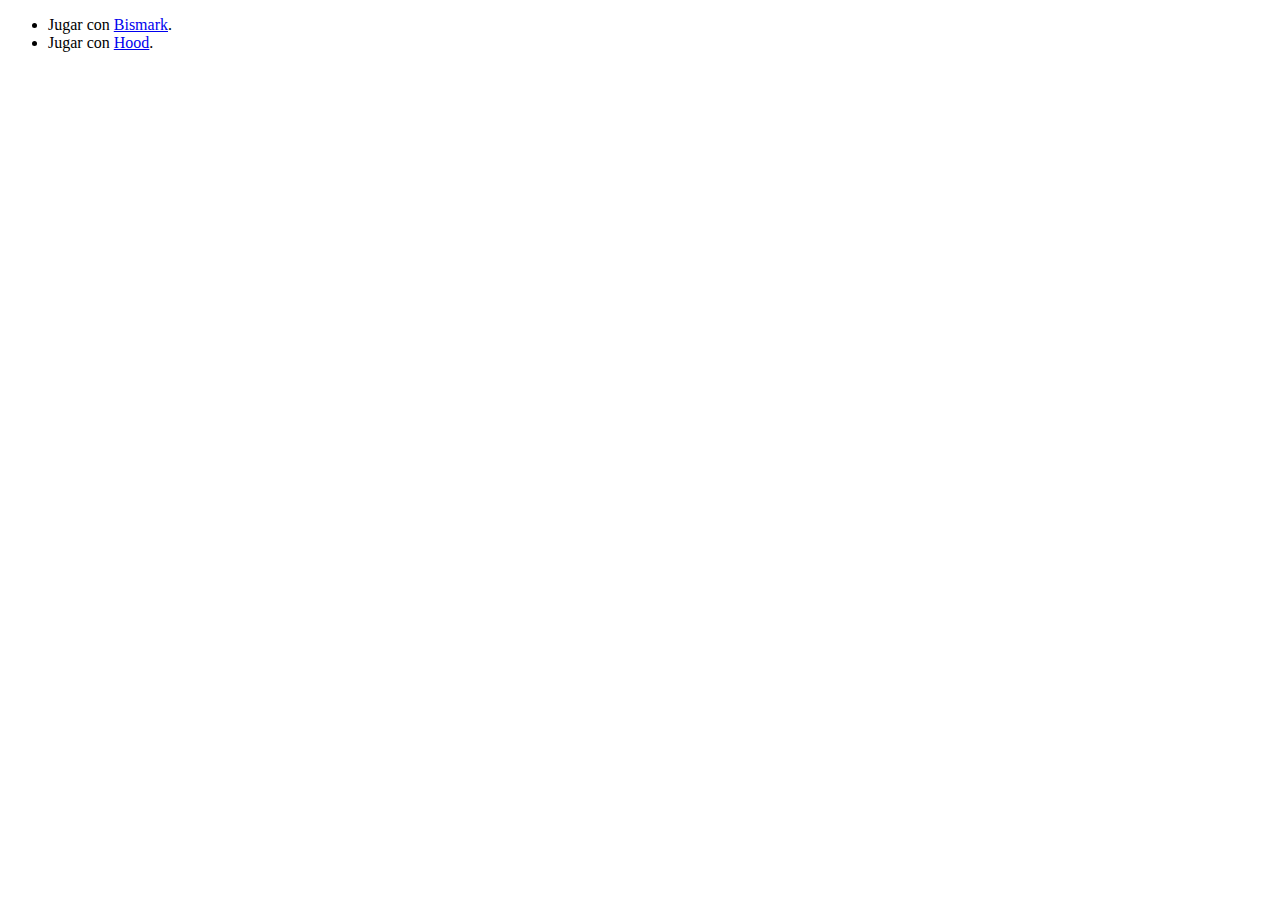
<file: JMAN_Bismarck/src/main/webapp/index.html>
<!DOCTYPE html>
<html lang="en">
<head>
    <meta charset="UTF-8">
    <title>La caza del Bismarck -- Seleccionar barco </title>
    <ul>
        <li>Jugar con <a href="juego.html?barco=Bismarck">Bismark</a>.
        <li>Jugar con <a href="juego.html?barco=Hood">Hood</a>.
    </ul>
</head>
<body>

</body>
</html>
</file>
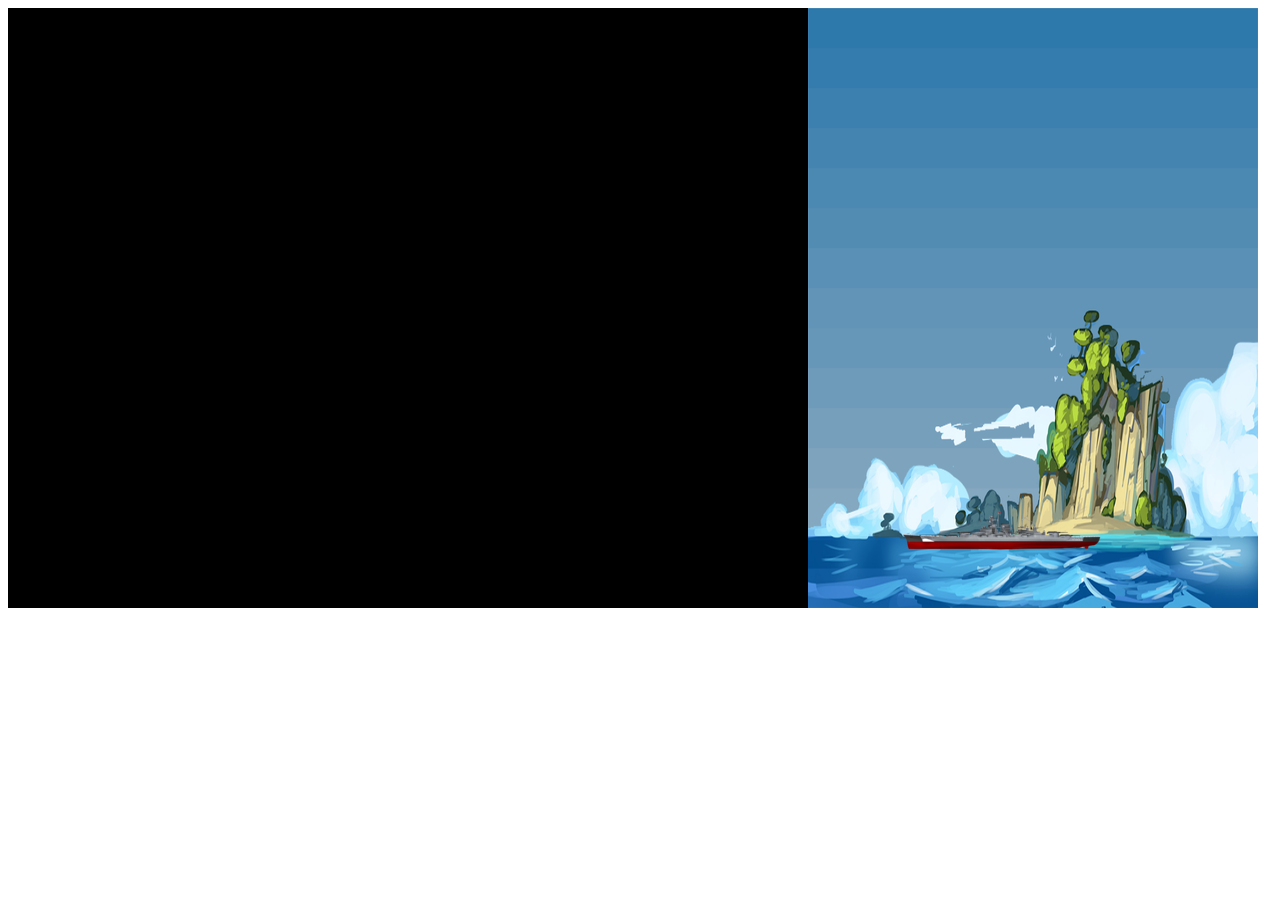
<file: JMAN_Bismarck/src/main/webapp/juego.html>
<html>
<head>
    <meta charset="utf-8" />
    <title>La caza del Bismarck</title>
    <link href="css/juego.css" rel="stylesheet" type="text/css" />
    <script type="text/javascript" src="js/phaser.min.js"></script>
</head>
<body>
<div>
    <div id="juego">
        <script src="js/Main.js" type="module"></script>
    </div>
    <div id="lateral">
        <script src="js/Main.js" type="module"></script>
    </div>
</div>
</body>
</html>
</file>
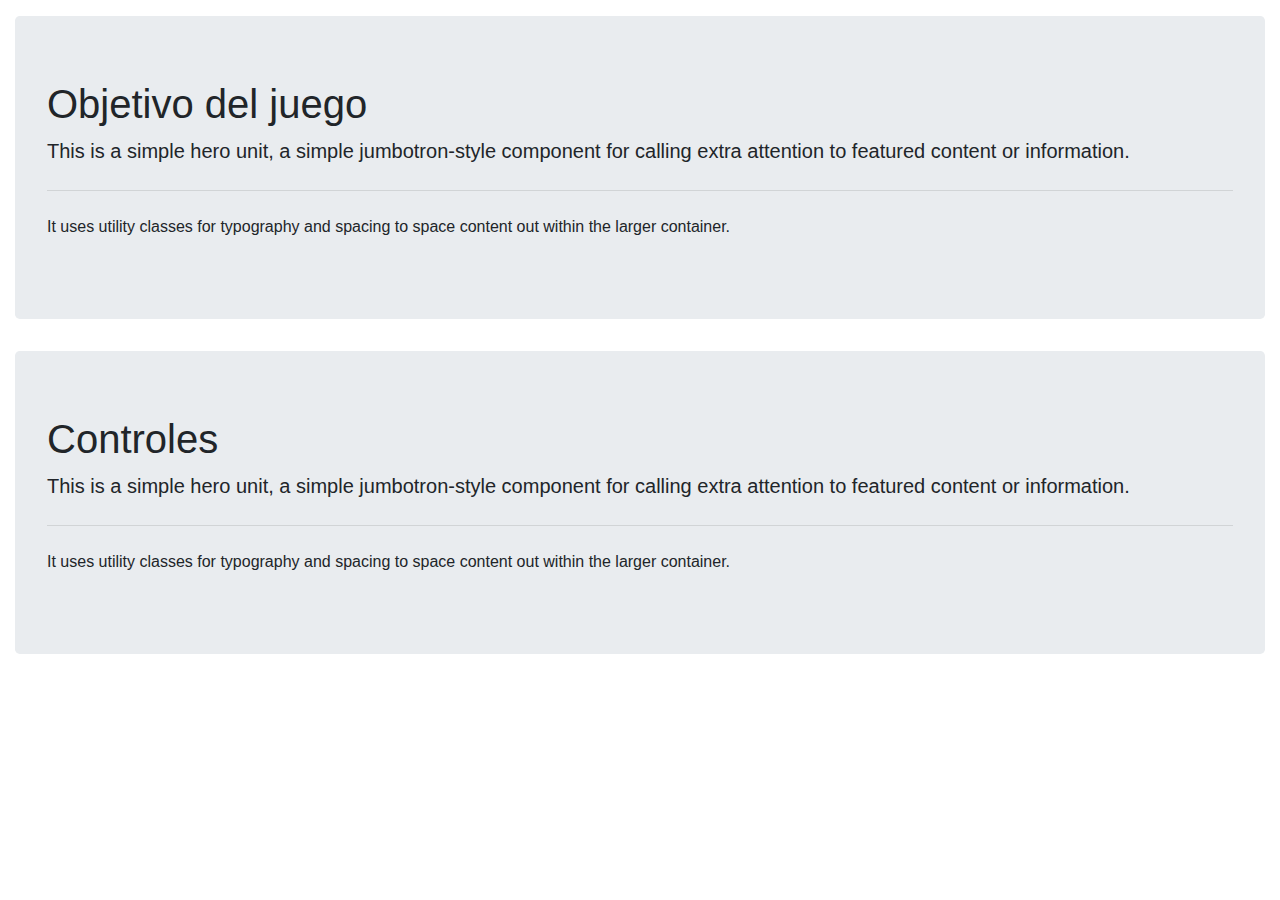
<file: JMAN_MVC/src/main/webapp/ayuda.html>
<html>

<head>
    <link rel="stylesheet" href="css/bootstrap.min.css">
</head>

<body>
    <div class="container-fluid">
        <div class="row">
            <div class="col-12">
                <p></p>
            </div>
        </div>
        <div class="row">
            <div class="col-12">
                <div class="jumbotron">
                    <h1 class="display-8">Objetivo del juego</h1>
                    <p class="lead">This is a simple hero unit, a simple jumbotron-style component for calling extra
                        attention to featured content or information.</p>
                    <hr class="my-4">
                    <p>It uses utility classes for typography and spacing to space content out within the larger
                        container.</p>
                </div>
            </div>
        </div>
        <div class="row">
            <div class="col-12">
                <div class="jumbotron">
                    <h1 class="display-8">Controles</h1>
                    <p class="lead">This is a simple hero unit, a simple jumbotron-style component for calling extra
                        attention to featured content or information.</p>
                    <hr class="my-4">
                    <p>It uses utility classes for typography and spacing to space content out within the larger
                        container.</p>
                </div>
            </div>
        </div>
    </div>
</body>

</html>
</file>
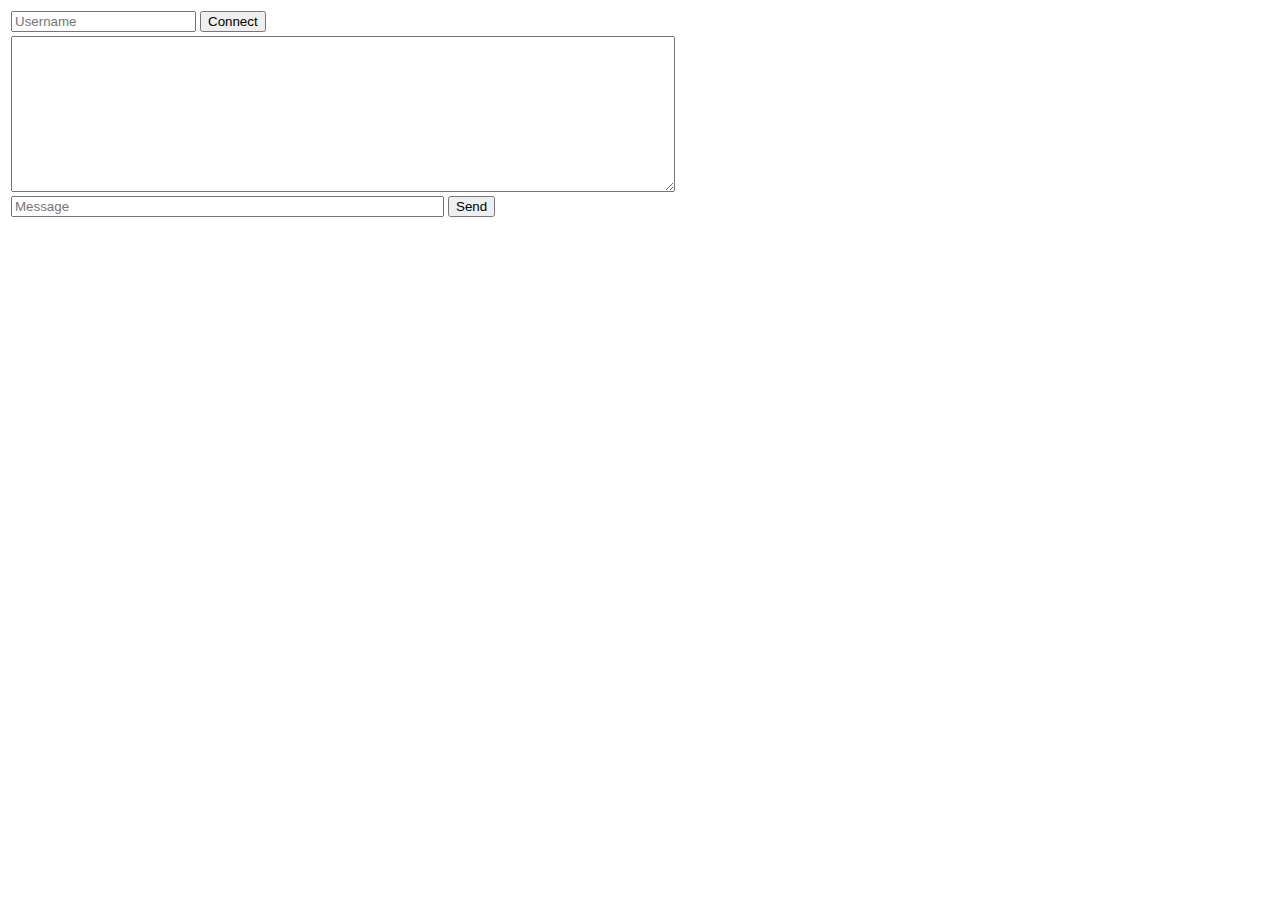
<file: JMAN_WebSocket/src/main/webapp/index_chat.html>
<html>
    <head>
        <title>Chat</title>
    </head>
    <body>

        <table>
            <tr>
                <td colspan="2">
                    <input type="text" id="username" placeholder="Username"/>
                    <button type="button" onclick="connect();" >Connect</button>
                </td>
            </tr>
            <tr>
                <td>
                    <textarea readonly="true" rows="10" cols="80" id="log"></textarea>
                </td>
            </tr>
            <tr>
                <td>
                    <input type="text" size="51" id="msg" placeholder="Message"/>
                    <button type="button" onclick="send();" >Send</button>
                </td>
            </tr>
        </table>
    </body>

    <script src="websocket.js"></script>

</html>
</file>
<file: JMAN_Bismarck/src/main/webapp/css/juego.css>
div#juego
{
  float: left;
  width: 800px;
  height: 600px;
}

div#lateral
{
  float: left;
  width: 450px;
  height: 400px;
}
</file>
